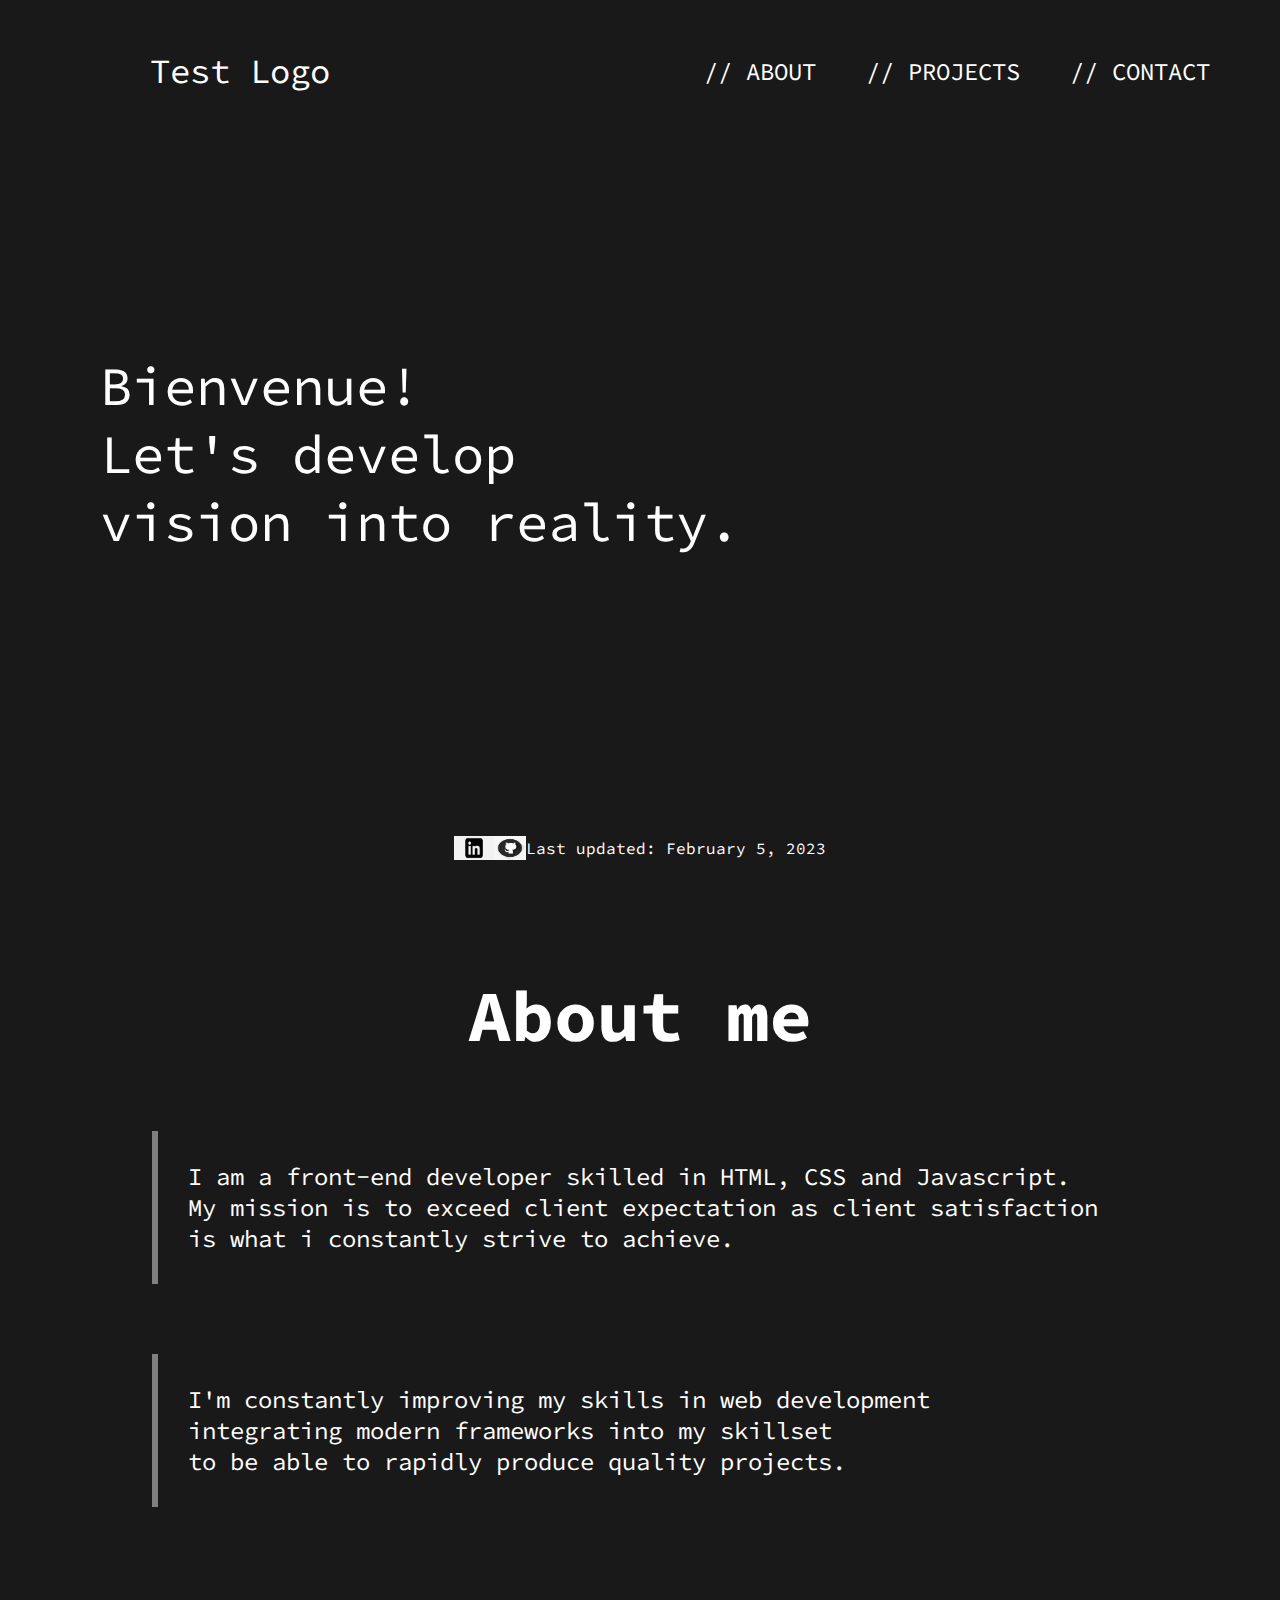
<file: index.html>
<!DOCTYPE html>
<html lang="en">
<head>
    <meta charset="UTF-8">
    <meta http-equiv="X-UA-Compatible" content="IE=edge">
    <meta name="viewport" content="width=device-width, initial-scale=1.0">
    <meta name="google" content="notranslate">
    <title>Jaecodes</title>
    <link rel="stylesheet" href="stylesheet.css">
    <link rel="preconnect" href="https://fonts.googleapis.com">
    <link rel="preconnect" href="https://fonts.gstatic.com" crossorigin>
    <link href="https://fonts.googleapis.com/css2?family=Source+Code+Pro&display=swap" rel="stylesheet">
    <script src="https://ajax.googleapis.com/ajax/libs/jquery/3.6.3/jquery.min.js"></script>
</head>
<body>
  <div class="page">
    <div class="section1">   
      <header>
        <a href="#" class="logo">Test Logo</a>
        <nav>
          <ul>
            <li data-value="// ABOUT">// ABOUT</li>
            <li data-value="// PROJECTS">// PROJECTS</li>
            <li data-value="// CONTACT">// CONTACT</li>
          </ul>
        </nav>
      </header>
      <div class="hero">
        Bienvenue!
        <br>
        Let's develop 
        <br>
        vision into reality.
      </div>
      <div class="footnote">
        <img src="assets/linkedin.png" alt="linkedin" width="40px" height="24px">
        <a href="#"></a>
        <img src="assets/github.png" alt="Github" width="32px" height="24px">
        <a href="#"></a>
        <p>Last updated: February 5, 2023</p>
      </div>
    </div>

    <div class="section2">

      <div class="sec2-headline">
        <h1 class="About">About me</h1>
        <div class="p1">
            I am a front-end developer skilled in HTML, CSS and Javascript.
            <br>
            My mission is to exceed client expectation as client satisfaction
            <br>
            is what i constantly strive to achieve.
        </div>

        <div class="p2">
            I'm constantly improving my skills in web development
            <br>
            integrating modern frameworks into my skillset
            <br>
            to be able to rapidly produce quality projects.
        </div>
      </div>
      
    
    </div>

    <div class="section3">

        

    </div>
  </div>
  <script src="script.js"></script>
</body>
</html>
</file>
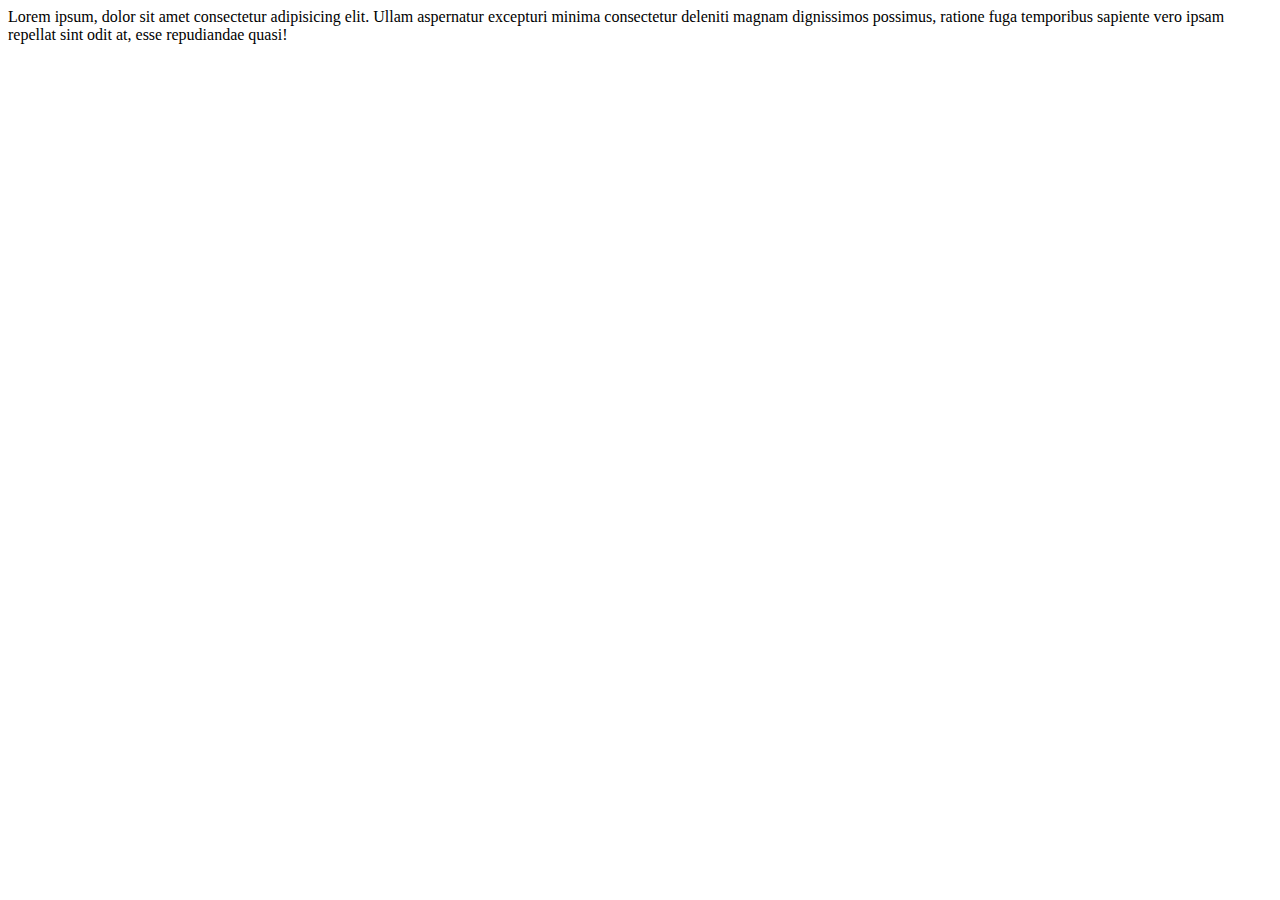
<file: about.html>
<!DOCTYPE html>
<html lang="en">
<head>
    <meta charset="UTF-8">
    <meta http-equiv="X-UA-Compatible" content="IE=edge">
    <meta name="viewport" content="width=device-width, initial-scale=1.0">
    <title>About me</title>
</head>
<body>
    Lorem ipsum, dolor sit amet consectetur adipisicing elit. Ullam aspernatur excepturi minima consectetur deleniti magnam dignissimos possimus, ratione fuga temporibus sapiente vero ipsam repellat sint odit at, esse repudiandae quasi!
</body>
</html>
</file>
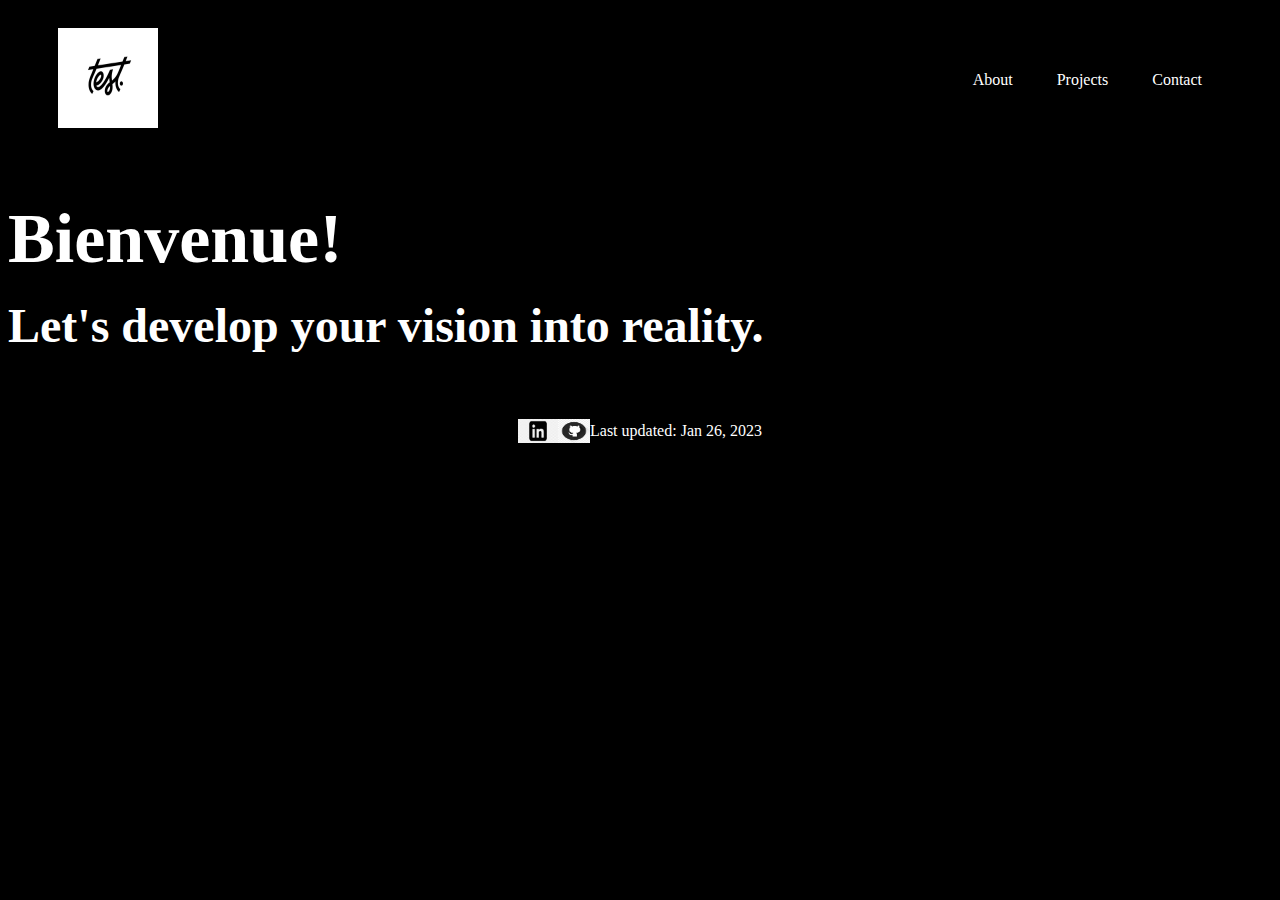
<file: assets/Jaecodes.html>
<!DOCTYPE html>
<!-- saved from url=(0047)file:///Users/jae/Desktop/portfolio/index.html# -->
<html lang="en"><head><meta http-equiv="Content-Type" content="text/html; charset=UTF-8">
    
    <meta http-equiv="X-UA-Compatible" content="IE=edge">
    <meta name="viewport" content="width=device-width, initial-scale=1.0">
    <meta name="google" content="notranslate">
    <title>Jaecodes</title>
    <link rel="stylesheet" href="./Jaecodes_files/stylesheet.css">
</head>
<body>

    <header>
        <a href="file:///Users/jae/Desktop/portfolio/index.html#"><img src="./Jaecodes_files/genLogo.webp" alt="Logo" class="logo"></a>
        <nav>
            <ul>
                <li>About</li>
                <li>Projects</li>
                <li>Contact</li>
            </ul>
        </nav>
    </header>

    <div class="hero">
        <h1 class="welcome"> Bienvenue! <br> <span><font size="12px"> Let's develop your vision into reality.</font></span></h1>
        
    </div>

    <div class="footnote">
        <img src="./Jaecodes_files/linkedin.png" alt="linkedin" width="40px" height="24px"><a href="file:///Users/jae/Desktop/portfolio/index.html#"></a>
        <img src="./Jaecodes_files/github.png" alt="Github" width="32px" height="24px"><a href="file:///Users/jae/Desktop/portfolio/index.html#"></a>
        <p>Last updated: Jan 26, 2023</p>
    </div>




</body></html>
</file>
<file: stylesheet.css>
*{
    margin: 0;
    padding: 0;
    box-sizing: border-box;
}

html {
    
}

body {
    background-color: #191919;
    color: white;
    flex-direction: column;
    font-family: 'Source Code Pro', monospace;
    min-height: 100vh;
}

.page {
    justify-content: space-between;
    flex-direction: column;
    display: flex;
    flex: 1;
}

.section1 {
    min-height: 100vh;
    display: flex;
    flex-direction: column;
    justify-content: space-between;
}

header {
    justify-content: space-between;
    align-items: center;
    display: flex;
    margin: 50px 50px 0 50px;
}

header li {
    list-style: none;
    display: inline-block;
    padding: 0px 20px;
    font-size: 24px;
}

a:link , a:visited {
    text-decoration: none;
    color: white;
}

.logo {
    font-size: 34px;
    padding-left: 100px;
}

.hero {
    display: flex;
    flex-direction: column;
    font-size: 54px;
    padding: 100px 100px 100px 100px;
}


.footnote{
    align-items: center;
    justify-content: center;
    display: flex;
    margin-bottom: 20px;
    padding: 20px;
}

/* section 2 css starts here */

.section2 {
    min-height: 100vh;
    display: flex;
    flex-direction: column;
    justify-content: space-between;
    align-items: center;
}

.About  {
    font-size: 72px;
    margin: 40px;
    text-align: center;
    padding-top: 30px;
}

.p1 , .p2 {
    border-left: solid 6px grey;
    padding-left: 20px;
    font-size: 24px;
    margin: 70px;
    padding: 30px;
}

/* section 3 css starts here */
</file>
<file: assets/Jaecodes_files/stylesheet.css>
body {
    background-color: black;
    color: white;
}

header {
    display: flex;
    justify-content: space-between;
    align-items: center;
    padding: 20px 50px;
    
}

header li {
    list-style: none;
    display: inline-block;
    padding: 0px 20px;
}

.logo {
    width: 100px;
    height: 100px;
}

.welcome {
    font-size: 70px;
    
    
}

.footnote{
    display: flex;
    align-items: center;
    justify-content: center;
    margin-top: auto;
}
</file>
